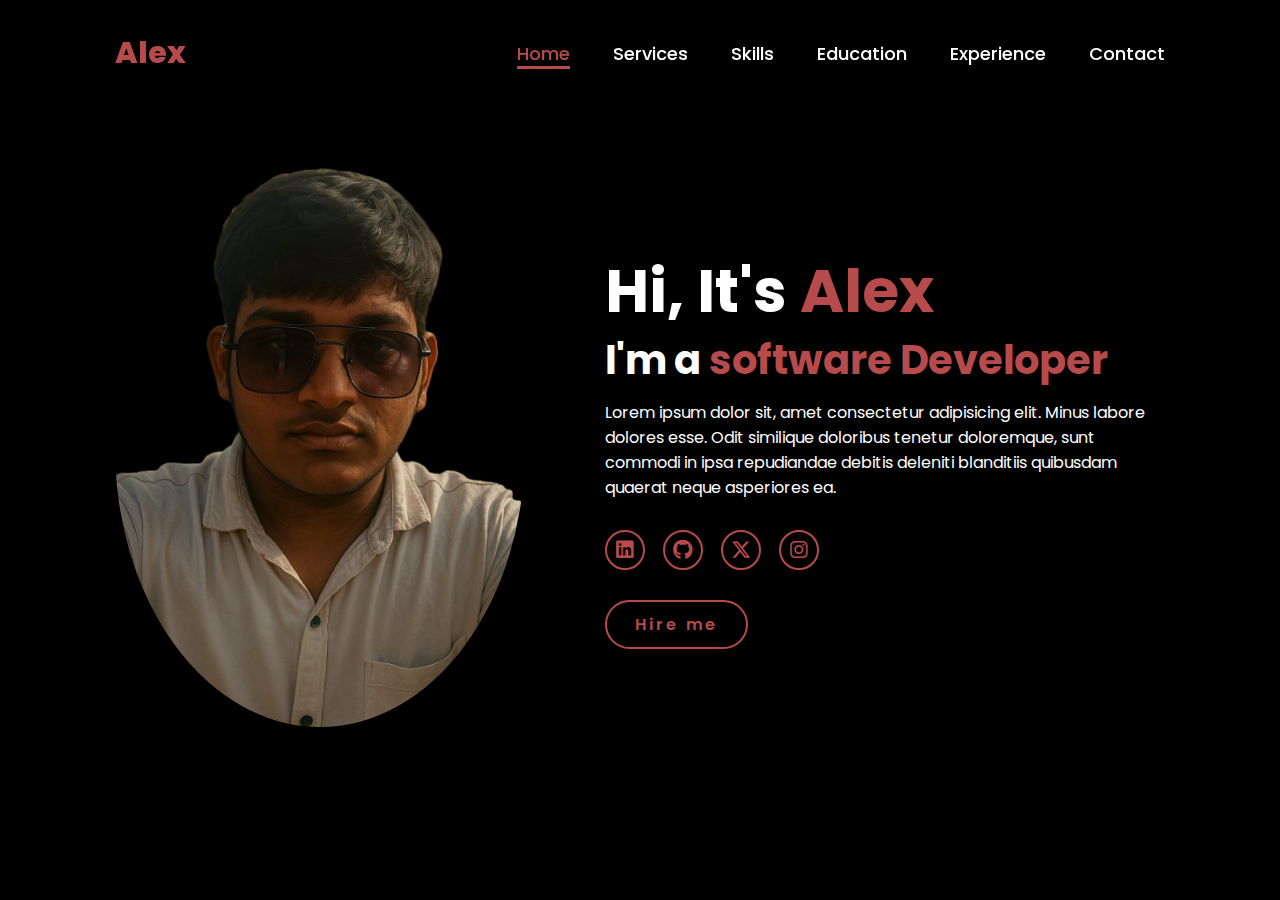
<file: index.html>
<!DOCTYPE html>
<html lang="en">
    
<head>
    <meta charset="UTF-8">
    <meta name="viewport" content="width=device-width, initial-scale=1.0">
    <link rel="stylesheet" href="https://cdnjs.cloudflare.com/ajax/libs/font-awesome/6.5.2/css/all.min.css">
    <link rel="stylesheet" href="style.css">
    <title>Portfolio Website</title>
</head>
<body>
    <header>
        <a href="#" class="logo">Alex</a>

        <nav>
            <a href="#" class="active"> Home</a>
            <a href="#" >Services</a>
            <a href="#" >Skills</a>
            <a href="#" >Education</a>
            <a href="#" >Experience</a>
            <a href="#" >Contact</a>
        </nav>
    </header>
    <section class="home">
        <div class="home-img">
            <img src="main.jpg" alt="">
        </div>
        <div class="home-content">
            <h1>Hi, It's <span>Alex</span></h1>
            <h3 class="typing-text">I'm a <span></span></h3>
            <p>Lorem ipsum dolor sit, amet consectetur adipisicing elit. Minus labore dolores esse. Odit similique doloribus tenetur doloremque, sunt commodi in ipsa repudiandae debitis deleniti blanditiis quibusdam quaerat neque asperiores ea.</p>
            <div class="social-icons">
                <a href="#"><i class="fa-brands fa-linkedin"></i></a>
                <a href="#"><i class="fa-brands fa-github"></i></a>
                <a href="#"><i class="fa-brands fa-x-twitter"></i></a>
                <a href="#"><i class="fa-brands fa-instagram"></i></a>
            </div>
            <a href="#" class="btn">Hire me</a>
        </div>
    </section>
</body>
</html>
</file>
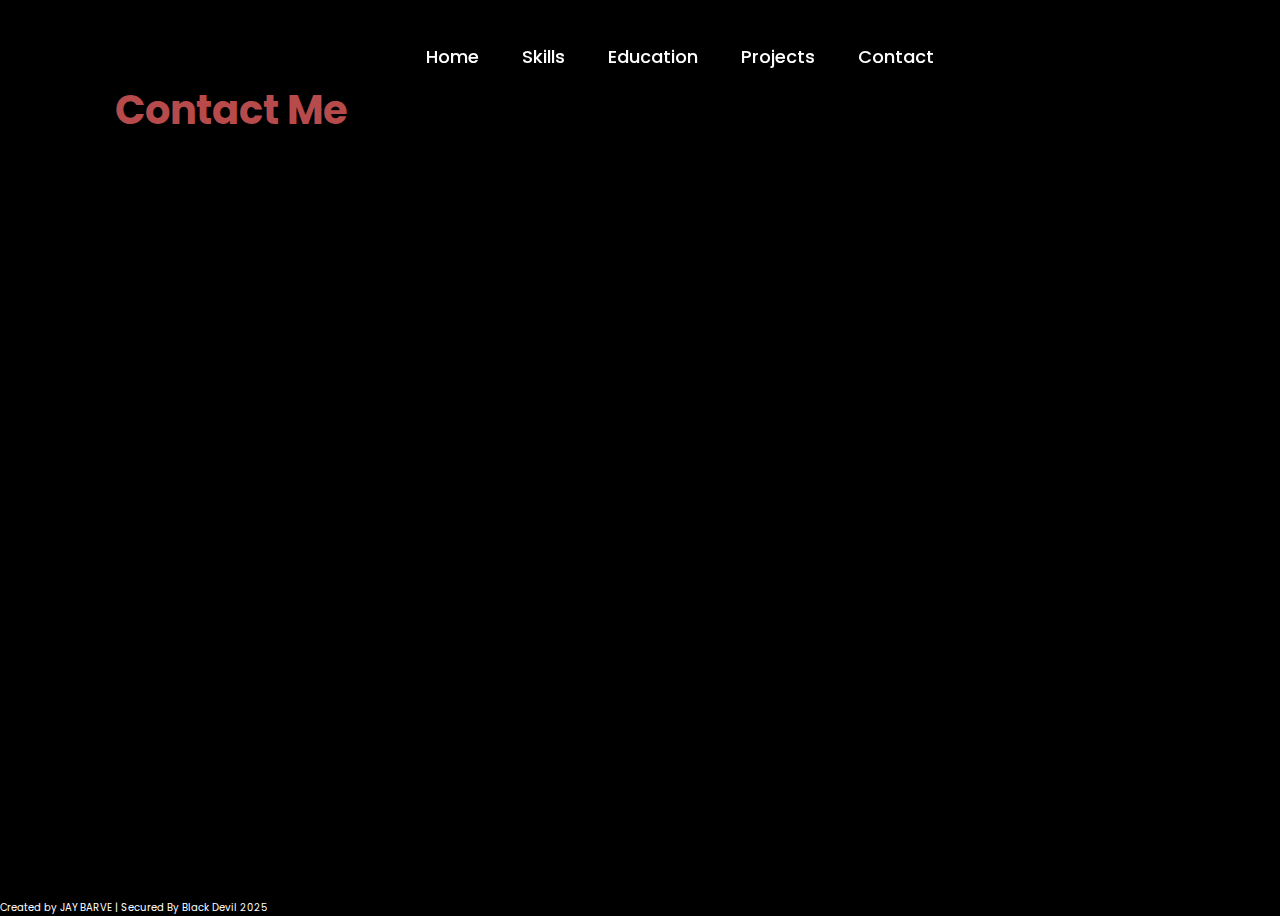
<file: contact.html>
<!DOCTYPE html>
<html lang="en">
<head>
  <meta charset="UTF-8">
  <meta name="viewport" content="width=device-width, initial-scale=1.0">
  <title>Contact - Jay Somning Barve</title>
  <style>
    @import url('https://fonts.googleapis.com/css2?family=Poppins:wght@100;200;300;400;500;600&display=swap');

    *{
        margin: 0;
        padding: 0;
        box-sizing: border-box;
        text-decoration: none;
        border: none;
        outline: none;
        font-family: 'Poppins', sans-serif;
    }

    html{
        font-size: 62.5%;
    }

    body{
        width: 100%;
        height: 100vh;
        overflow-x: hidden;
        background-color: black;
        color: white;
    }

    header{
        margin-top: 20px;
        position: fixed;
        top: 0;
        left: 0;
        width: 100%;
        padding: 1rem 9%;
        background-color: transparent;
        filter: drop-shadow(10px);
        display: flex;
        justify-content: space-between;
        align-items: center;
        z-index: 100;
    }

    .logo{
        font-size: 3rem;
        color: #b74b4b;
        font-weight: 800;
        cursor: pointer;
        transition: 0.5s ease;
    }

    .logo:hover{
        transform: scale(1.1);
    }

    nav a{
        font-size: 1.8rem;
        color: white;
        margin-left: 4rem;
        font-weight: 500;
        transition: 0.3s ease;
        border-bottom: 3px solid transparent;
    }

    nav a:hover,
    nav a.active{
        color: #b74b4b;
        border-bottom: 3px solid #b74b4b;
    }

    section{
        min-height: 100vh;
        padding: 8rem 9% 5rem;
    }

    /* === Contact Section === */
    .contact h1 {
        font-size: 4rem;
        margin-bottom: 2rem;
        color: white;
    }

    .contact h1 span {
        color: #b74b4b;
    }

    .contact-info {
        display: flex;
        flex-direction: column;
        gap: 2rem;
        margin-top: 3rem;
        font-size: 1.8rem;
    }

    .contact-card {
        background: #161616;
        border: 2px solid #b74b4b;
        border-radius: 1rem;
        padding: 2rem;
        transition: 0.3s ease;
        opacity: 0;
        transform: translateY(30px);
        animation: fadeInUp 1s ease forwards;
    }

    .contact-card:hover {
        transform: translateY(-5px);
        box-shadow: 0 0 25px #b74b4b;
    }

    .contact-card:nth-child(1) { animation-delay: 0.3s; }
    .contact-card:nth-child(2) { animation-delay: 0.6s; }
    .contact-card:nth-child(3) { animation-delay: 0.9s; }

    .contact-card h2 {
        font-size: 2rem;
        color: #b74b4b;
        margin-bottom: 0.5rem;
    }

    .contact-card p {
        font-size: 1.6rem;
        color: #ccc;
    }

    @keyframes fadeInUp {
        from {
            opacity: 0;
            transform: translateY(30px);
        }
        to {
            opacity: 1;
            transform: translateY(0);
        }
    }

    @media(max-width:995px){
        nav{
            position: absolute;
            display: none;
            top: 0;
            right: 0;
            width: 40%;
            border-left: 3px solid #b74b4b;
            border-bottom: 3px solid #b74b4b;
            border-bottom-left-radius: 2rem;
            padding: 1rem solid;
            background-color: #161616;
        }

        nav.active{
            display: block;
        }

        nav a{
            display: block;
            font-size: 2rem;
            margin: 3rem 0;
        }

        nav a:hover,
        nav a.active{
            padding: 1rem;
            border-radius: 0.5rem;
            border-bottom: 0.5rem solid #b74b4b;
        }
    }
  </style>
</head>
<body>
  <header>
  <a href="index.html" class="logo"/a>
  <nav>
    <a href="index.html">Home</a>
    <a href="skills.html">Skills</a>
    <a href="education.html">Education</a>
    <a href="projects.html">Projects</a>
    <a href="contact.html">Contact</a>
  </nav>
  <div class="menu-toggle"><i class="fas fa-bars"></i></div>
</header>

  <section class="contact">
    <h1><span>Contact Me</span></h1>

    <div class="contact-info">
      <div class="contact-card">
        <h2>Phone</h2>
        <p>+91 9307570771</p>
      </div>

      <div class="contact-card">
        <h2>Email</h2>
        <p>jbthor5290@gmail.com</p>
      </div>

      <div class="contact-card">
        <h2>Address</h2>
        <p>Akkalkot ,Solapur, Maharashtra, India 413226</p>
      </div>
    </div>
  </section>
  <footer>
    <p>Created by <span>JAY BARVE</span> | Secured By <span>Black Devil 2025</span></p>
  </footer>
</body>
</html>
</file>
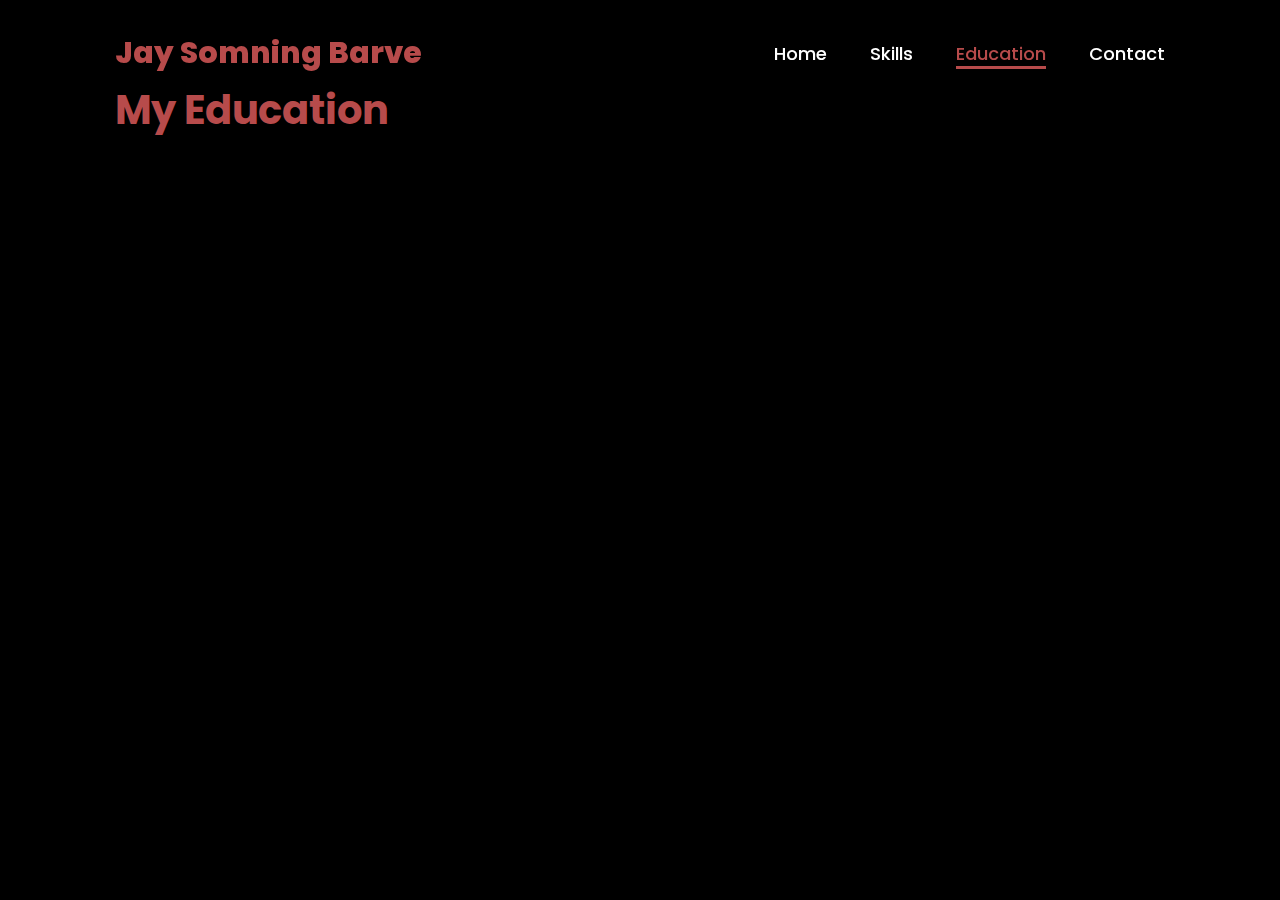
<file: education.html>
<!DOCTYPE html>
<html lang="en">
<head>
  <meta charset="UTF-8">
  <meta name="viewport" content="width=device-width, initial-scale=1.0">
  <title>Education - Jay Somning Barve</title>
  <style>
    @import url('https://fonts.googleapis.com/css2?family=Poppins:wght@100;200;300;400;500;600&display=swap');

    *{
        margin: 0;
        padding: 0;
        box-sizing: border-box;
        text-decoration: none;
        border: none;
        outline: none;
        font-family: 'Poppins', sans-serif;
    }

    html{
        font-size: 62.5%;
    }

    body{
        width: 100%;
        height: 100vh;
        overflow-x: hidden;
        background-color: black;
        color: white;
    }

    header{
        margin-top: 20px;
        position: fixed;
        top: 0;
        left: 0;
        width: 100%;
        padding: 1rem 9%;
        background-color: transparent;
        filter: drop-shadow(10px);
        display: flex;
        justify-content: space-between;
        align-items: center;
        z-index: 100;
    }

    .logo{
        font-size: 3rem;
        color: #b74b4b;
        font-weight: 800;
        cursor: pointer;
        transition: 0.5s ease;
    }

    .logo:hover{
        transform: scale(1.1);
    }

    nav a{
        font-size: 1.8rem;
        color: white;
        margin-left: 4rem;
        font-weight: 500;
        transition: 0.3s ease;
        border-bottom: 3px solid transparent;
    }

    nav a:hover,
    nav a.active{
        color: #b74b4b;
        border-bottom: 3px solid #b74b4b;
    }

    section{
        min-height: 100vh;
        padding: 8rem 9% 5rem;
    }

    /* === Education Section === */
    .education h1 {
        font-size: 4rem;
        margin-bottom: 2rem;
        color: white;
    }

    .education h1 span {
        color: #b74b4b;
    }

    .timeline {
        display: flex;
        flex-direction: column;
        gap: 2rem;
        margin-top: 3rem;
    }

    .edu-card {
        background: #161616;
        border: 2px solid #b74b4b;
        border-radius: 1rem;
        padding: 2rem;
        font-size: 1.6rem;
        transition: 0.3s ease;
        opacity: 0;
        transform: translateY(30px);
        animation: fadeInUp 1s ease forwards;
    }

    .edu-card:hover {
        transform: translateY(-5px);
        box-shadow: 0 0 25px #b74b4b;
    }

    .edu-card:nth-child(1) { animation-delay: 0.3s; }
    .edu-card:nth-child(2) { animation-delay: 0.6s; }
    .edu-card:nth-child(3) { animation-delay: 0.9s; }

    .edu-card h2 {
        font-size: 2.2rem;
        color: #b74b4b;
        margin-bottom: 0.5rem;
    }

    .edu-card h3 {
        font-size: 1.8rem;
        margin-bottom: 1rem;
    }

    .edu-card p {
        font-size: 1.5rem;
        color: #ccc;
    }

    @keyframes fadeInUp {
        from {
            opacity: 0;
            transform: translateY(30px);
        }
        to {
            opacity: 1;
            transform: translateY(0);
        }
    }

    @media(max-width:995px){
        nav{
            position: absolute;
            display: none;
            top: 0;
            right: 0;
            width: 40%;
            border-left: 3px solid #b74b4b;
            border-bottom: 3px solid #b74b4b;
            border-bottom-left-radius: 2rem;
            padding: 1rem solid;
            background-color: #161616;
        }

        nav.active{
            display: block;
        }

        nav a{
            display: block;
            font-size: 2rem;
            margin: 3rem 0;
        }

        nav a:hover,
        nav a.active{
            padding: 1rem;
            border-radius: 0.5rem;
            border-bottom: 0.5rem solid #b74b4b;
        }
    }
  </style>
</head>
<body>
  <header>
    <a href="index.html" class="logo">Jay Somning Barve</a>
    <nav>
      <a href="index.html">Home</a>
      <a href="skills.html">Skills</a>
      <a href="education.html" class="active">Education</a>
      <a href="contact.html">Contact</a>
    </nav>
  </header>

  <section class="education">
    <h1><span>My Education</span></h1>

    <div class="timeline">
      <div class="edu-card">
        <h2>Bachelor of Computer Applications (BCA)</h2>
        <h3>MIT ADT University — 2024 to Present</h3>
        <p>
          Currently pursuing BCA (2nd Year).  
          Learning programming, web development, and enhancing skills in cybersecurity and cloud computing.
        </p>
      </div>

      <div class="edu-card">
        <h2>Higher Secondary (50% Science)</h2>
        <h3>State Board — 2023 to 2024</h3>
        <p>
          Completed 12th in Science stream with focus on Mathematics and Computer Science.
        </p>
      </div>

      <div class="edu-card">
        <h2>Secondary (75.80%)</h2>
        <h3>State Board — 2022</h3>
        <p>
          Completed 10th grade with strong interest in computers and problem-solving.
        </p>
      </div>
    </div>
  </section>
</body>
</html>
</file>
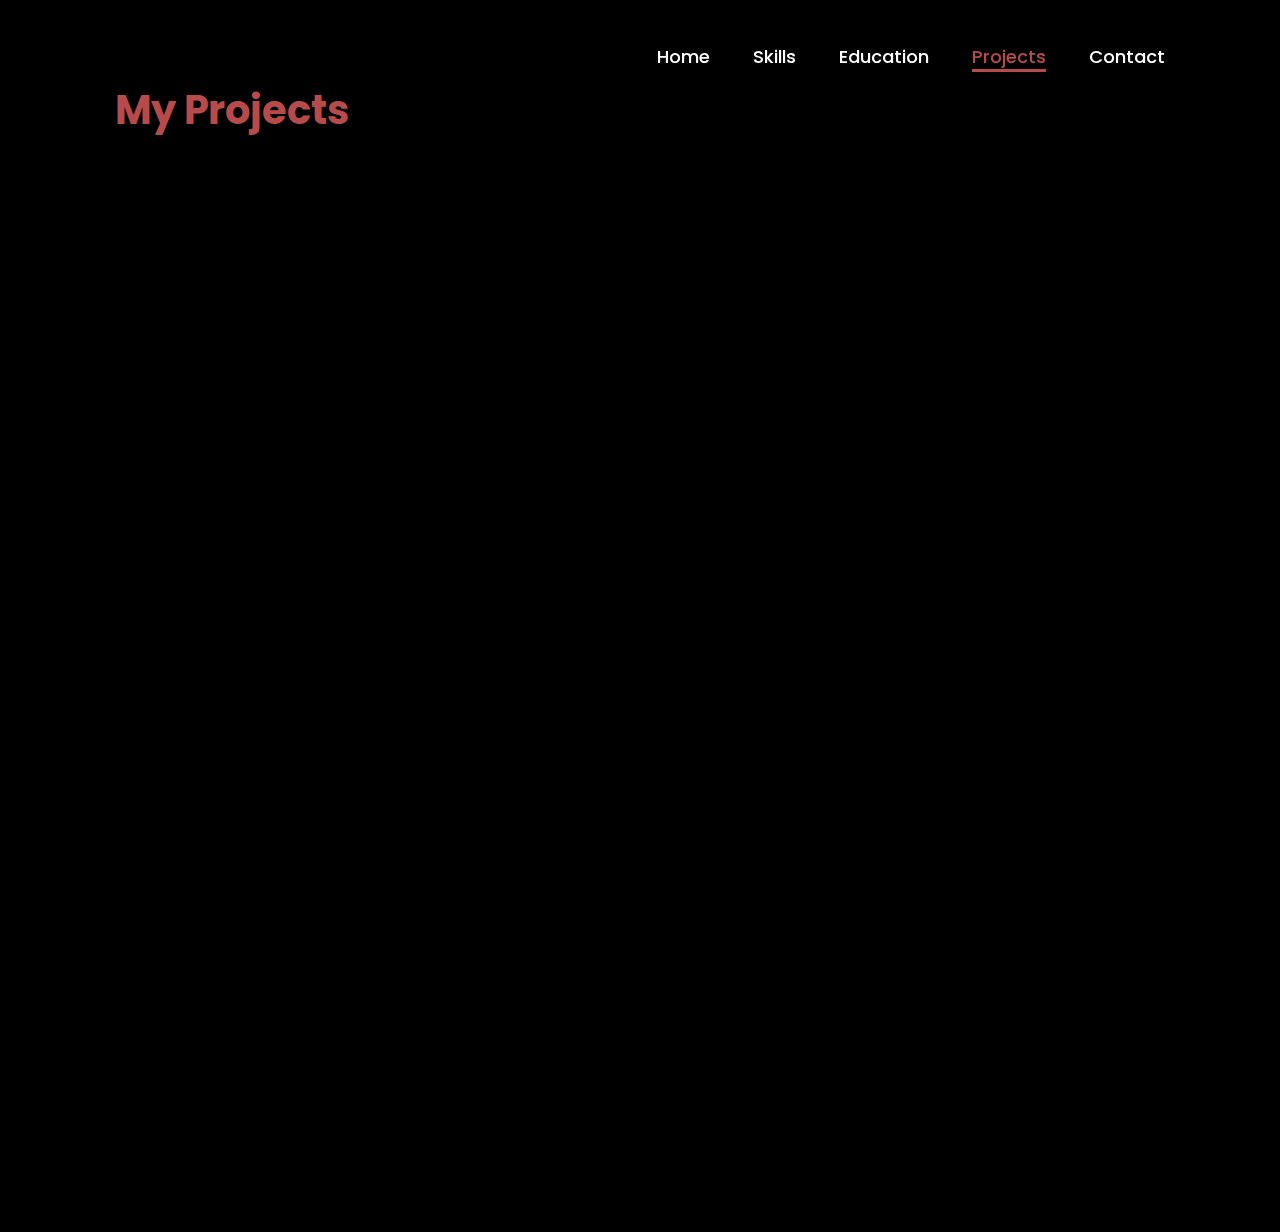
<file: projects.html>
<!DOCTYPE html>
<html lang="en">
<head>
  <meta charset="UTF-8">
  <meta name="viewport" content="width=device-width, initial-scale=1.0">
  <style>
    @import url('https://fonts.googleapis.com/css2?family=Poppins:wght@100;200;300;400;500;600&display=swap');

    *{
        margin: 0;
        padding: 0;
        box-sizing: border-box;
        text-decoration: none;
        border: none;
        outline: none;
        font-family: 'Poppins', sans-serif;
    }

    html{
        font-size: 62.5%;
    }

    body{
        width: 100%;
        height: 100vh;
        overflow-x: hidden;
        background-color: black;
        color: white;
    }

    header{
        margin-top: 20px;
        position: fixed;
        top: 0;
        left: 0;
        width: 100%;
        padding: 1rem 9%;
        background-color: transparent;
        filter: drop-shadow(10px);
        display: flex;
        justify-content: space-between;
        align-items: center;
        z-index: 100;
    }

    .logo{
        font-size: 3rem;
        color: #b74b4b;
        font-weight: 800;
        cursor: pointer;
        transition: 0.5s ease;
    }

    .logo:hover{
        transform: scale(1.1);
    }

    nav a{
        font-size: 1.8rem;
        color: white;
        margin-left: 4rem;
        font-weight: 500;
        transition: 0.3s ease;
        border-bottom: 3px solid transparent;
    }

    nav a:hover,
    nav a.active{
        color: #b74b4b;
        border-bottom: 3px solid #b74b4b;
    }

    section{
        min-height: 100vh;
        padding: 8rem 9% 5rem;
    }

    /* === Projects Section === */
    .projects h1 {
        font-size: 4rem;
        margin-bottom: 2rem;
        color: white;
    }

    .projects h1 span {
        color: #b74b4b;
    }

    .project-card {
        background: #161616;
        border: 2px solid #b74b4b;
        border-radius: 1rem;
        padding: 2rem;
        font-size: 1.6rem;
        transition: 0.3s ease;
        opacity: 0;
        transform: translateY(30px);
        animation: fadeInUp 1s ease forwards;
        max-width: 600px;
    }

    .project-card:hover {
        transform: translateY(-5px);
        box-shadow: 0 0 25px #b74b4b;
    }

    .project-card h2 {
        font-size: 2.2rem;
        color: #b74b4b;
        margin-bottom: 1rem;
    }

    .project-card p {
        font-size: 1.5rem;
        color: #ccc;
        margin-bottom: 1.5rem;
    }

    .project-card img {
        width: 100%;
        border-radius: 1rem;
        margin-top: 1rem;
    }

    @keyframes fadeInUp {
        from {
            opacity: 0;
            transform: translateY(30px);
        }
        to {
            opacity: 1;
            transform: translateY(0);
        }
    }

    @media(max-width:995px){
        nav{
            position: absolute;
            display: none;
            top: 0;
            right: 0;
            width: 40%;
            border-left: 3px solid #b74b4b;
            border-bottom: 3px solid #b74b4b;
            border-bottom-left-radius: 2rem;
            padding: 1rem solid;
            background-color: #161616;
        }

        nav.active{
            display: block;
        }

        nav a{
            display: block;
            font-size: 2rem;
            margin: 3rem 0;
        }

        nav a:hover,
        nav a.active{
            padding: 1rem;
            border-radius: 0.5rem;
            border-bottom: 0.5rem solid #b74b4b;
        }
    }
  </style>
</head>
<body>
  <header>
  <a href="index.html" class="logo"</a>
  <nav>
    <a href="index.html">Home</a>
    <a href="skills.html">Skills</a>
    <a href="education.html">Education</a>
    <a href="projects.html" class="active">Projects</a>
    <a href="contact.html">Contact</a>
  </nav>
  </header>

  <section class="projects">
    <h1><span>My Projects</span></h1>

    <div class="project-card">
      <h2>BD Custom ROM</h2>
      <p>
        BD (Black Devil) is a custom Android ROM designed for simplicity and security. The ROM focuses on a minimal UI, strong security features, and lightweight performance.
      </p>
      <img src="project.jpg" alt="">
    </div>
  </section>
</body>
</html>
</file>
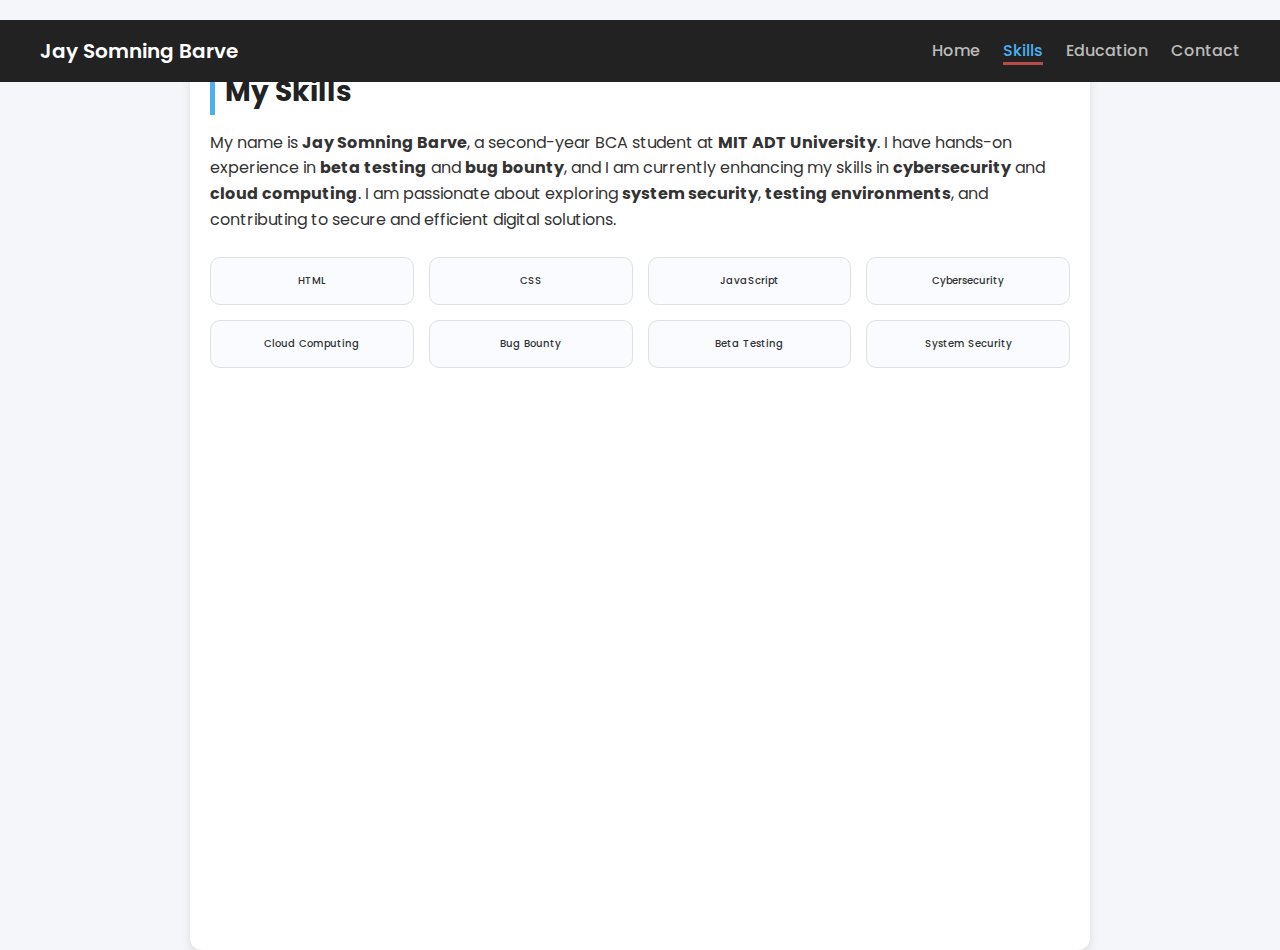
<file: skills.html>
<!DOCTYPE html>
<html lang="en">
<head>
  <meta charset="UTF-8">
  <meta name="viewport" content="width=device-width, initial-scale=1.0">
  <title>Skills - Jay Somning Barve</title>
  <link rel="stylesheet" href="style.css">
  <style>
    /* === Global Reset === */
    * {
      margin: 0;
      padding: 0;
      box-sizing: border-box;
      font-family: "Poppins", sans-serif;
    }

    body {
      background: #f4f6f9;
      color: #333;
      line-height: 1.6;
    }

    /* === Header === */
    header {
      background: #222;
      color: #fff;
      padding: 15px 40px;
      display: flex;
      align-items: center;
      justify-content: space-between;
    }

    header .logo {
      font-size: 20px;
      font-weight: 600;
      color: #fff;
      text-decoration: none;
    }

    nav a {
      color: #bbb;
      margin-left: 20px;
      text-decoration: none;
      font-size: 16px;
      transition: color 0.3s;
    }

    nav a:hover,
    nav a.active {
      color: #4cafef;
    }

    /* === Section === */
    section {
      max-width: 900px;
      margin: 50px auto;
      padding: 20px;
      background: #fff;
      border-radius: 12px;
      box-shadow: 0 4px 10px rgba(0,0,0,0.1);
    }

    section h1 {
      font-size: 28px;
      color: #222;
      margin-bottom: 15px;
      border-left: 5px solid #4cafef;
      padding-left: 10px;
    }

    section p {
      font-size: 16px;
      margin-bottom: 25px;
    }

    /* === Skills List === */
    .skills-list {
      display: grid;
      grid-template-columns: repeat(auto-fit, minmax(180px, 1fr));
      gap: 15px;
    }

    .skill {
      background: #f9fbff;
      border: 1px solid #e0e0e0;
      border-radius: 10px;
      padding: 15px;
      text-align: center;
      font-weight: 500;
      transition: transform 0.3s, box-shadow 0.3s;
    }

    .skill:hover {
      transform: translateY(-5px);
      box-shadow: 0 6px 15px rgba(0,0,0,0.1);
      border-color: #4cafef;
    }
  </style>
</head>
<body>
  <header>
    <a href="index.html" class="logo">Jay Somning Barve</a>
    <nav>
      <a href="index.html">Home</a>
      <a href="skills.html" class="active">Skills</a>
      <a href="education.html">Education</a>
      <a href="contact.html">Contact</a>
    </nav>
  </header>

  <section>
    <h1>My Skills</h1>
    <p>
      My name is <strong>Jay Somning Barve</strong>, a second-year BCA student at 
      <strong>MIT ADT University</strong>.  
      I have hands-on experience in <b>beta testing</b> and <b>bug bounty</b>, and I am 
      currently enhancing my skills in <b>cybersecurity</b> and <b>cloud computing</b>.  
      I am passionate about exploring <b>system security</b>, <b>testing environments</b>, and 
      contributing to secure and efficient digital solutions.
    </p>

    <div class="skills-list">
      <div class="skill">HTML</div>
      <div class="skill">CSS</div>
      <div class="skill">JavaScript</div>
      <div class="skill">Cybersecurity</div>
      <div class="skill">Cloud Computing</div>
      <div class="skill">Bug Bounty</div>
      <div class="skill">Beta Testing</div>
      <div class="skill">System Security</div>
    </div>
  </section>
</body>
</html>
</file>
<file: style.css>
@import url('https://fonts.googleapis.com/css2?family=Poppins:wght@100;200;300;400;500;600&display=swap');

*{
    margin: 0;
    padding: 0;
    box-sizing: border-box;
    text-decoration: none;
    border: none;
    outline: none;
    font-family: 'Poppins', sans-serif;
}

html{
    font-size: 62.5%;
}

body{
    width: 100%;
    height: 100vh;
    overflow-x: hidden;
    background-color: black;
    color: white;
}

header{
    margin-top: 20px;
    position: fixed;
    top: 0;
    left: 0;
    width: 100%;
    padding: 1rem 9%;
    background-color: transparent;
    filter: drop-shadow(10px);
    display: flex;
    justify-content: space-between;
    align-items: center;
    z-index: 100;
}

.logo{
    font-size: 3rem;
    color: #b74b4b;
    font-weight: 800;
    cursor: pointer;
    transition: 0.5s ease;
}

.logo:hover{
    transform: scale(1.1);
}

nav a{
    font-size: 1.8rem;
    color: white;
    margin-left: 4rem;
    font-weight: 500;
    transition: 0.3s ease;
    border-bottom: 3px solid transparent;
}

nav a:hover,
nav a.active{
    color: #b74b4b;
    border-bottom: 3px solid #b74b4b;
}

@media(max-width:995px){
    nav{
        position: absolute;
        display: none;
        top: 0;
        right: 0;
        width: 40%;
        border-left: 3px solid #b74b4b;
        border-bottom: 3px solid #b74b4b;
        border-bottom-left-radius: 2rem;
        padding: 1rem solid;
        background-color: #161616;
        border-top: 0.1rem solid rgba(0,0,0,0.1);
    }

    nav.active{
        display: block;
    }

    nav a{
        display: block;
        font-size: 2rem;
        margin: 3rem 0;
    }

    nav a:hover,
    nav a.active{
        padding: 1rem;
        border-radius: 0.5rem;
        border-bottom: 0.5rem solid #b74b4b;
    }
}

section{
    min-height: 100vh;
    padding: 5rem 9% 5rem;
}

.home{
    display: flex;
    justify-content: center;
    align-items: center;
    gap: 8rem;
    background-color: black;
}

.home .home-content h1{
    font-size: 6rem;
    font-weight: 700;
    line-height: 1.3;
}

span{
    color: #b74b4b;
}

.home-content h3{
    font-size: 4rem;
    margin-bottom: 1rem;
    font-weight: 700;
}

.home-content p{
    font-size: 1.6rem;
}

.home-img{
    border-radius: 50%;
}

.home-img img{
    position: relative;
    width: 32vw;
    border-radius: 50%;
    box-shadow: 0 0 25px solid #b74b4b;
    cursor: pointer;
    transition: 0.2s linear;
}

.home-img img:hover{
    font-size: 1.8rem;
    font-weight: 500;
}

.social-icons a{
    display: inline-flex;
    justify-content: center;
    align-items: center;
    width: 4rem;
    height: 4rem;
    background-color: transparent;
    border: 0.2rem solid #b74b4b;
    font-size: 2rem;
    border-radius: 50%;
    margin: 3rem 1.5rem 3rem 0;
    transition: 0.3s ease;
    color: #b74b4b;
}

.social-icons a:hover{
    color: black;
    transform: scale(1.3) translateY(-5px);
    background-color: #b74b4b;
    box-shadow: 0  0 25px #b74b4b;
}

.btn{
    display: inline-block;
    padding: 1rem 2.8rem;
    background-color: black;
    border-radius: 4rem;
    font-size: 1.6rem;
    color: #b74b4b;
    letter-spacing: 0.3rem;
    font-weight: 600;
    border: 2px solid #b74b4b;
    transition: 0.3s ease;
    cursor: pointer;
}

.btn:hover{
    transform: scale3d(1.03);
    background-color: #b74b4b;
    color: black;
    box-shadow: 0 0 25px #b74b4b;
}

.typing-text{
    font-size: 34px;
    font-weight: 600;
    min-width: 280px;
}

.typing-text span{
    position: relative;
}

.typing-text span::before{
    content: "software Developer";
    color: #b74b4b;
    animation: words 20s infinite;
}

.typing-text span::after{
    content: "";
    background-color: black;
    position: absolute;
    width: calc(100% + 8px);
    height: 100%;
    border-left: 3px solid black;
    right: -8;
    animation: cursor 0.6s infinite;
}

@keyframes cursor{
    to{
        border-left: 3px solid #b74b4b;
    }
}

@keyframes words{
    0%, 20%{
        content: "Web Developer";
    }
    21%, 40%{
        content: "Developer";
    }
    41%, 60%{
        content: "Web Designer";
    }
    61%, 80%{
        content: "Youtuber";
    }
    81%, 100%{
        content: "Script Writer";
    }
}

@media (max-width: 1000px){
    .home{
        gap: 4rem;
    }
}

@media(max-width:995px){
    .home{
        flex-direction: column;
        margin: 5rem 4rem;
    }

    .home .home-content h3{
        font-size: 2.5rem;
    }

    .home-content h1{
        font-size: 5rem;
    }

    .home-img img{
        width: 70vw;
        margin-top: 4rem;
    }
}
</file>
